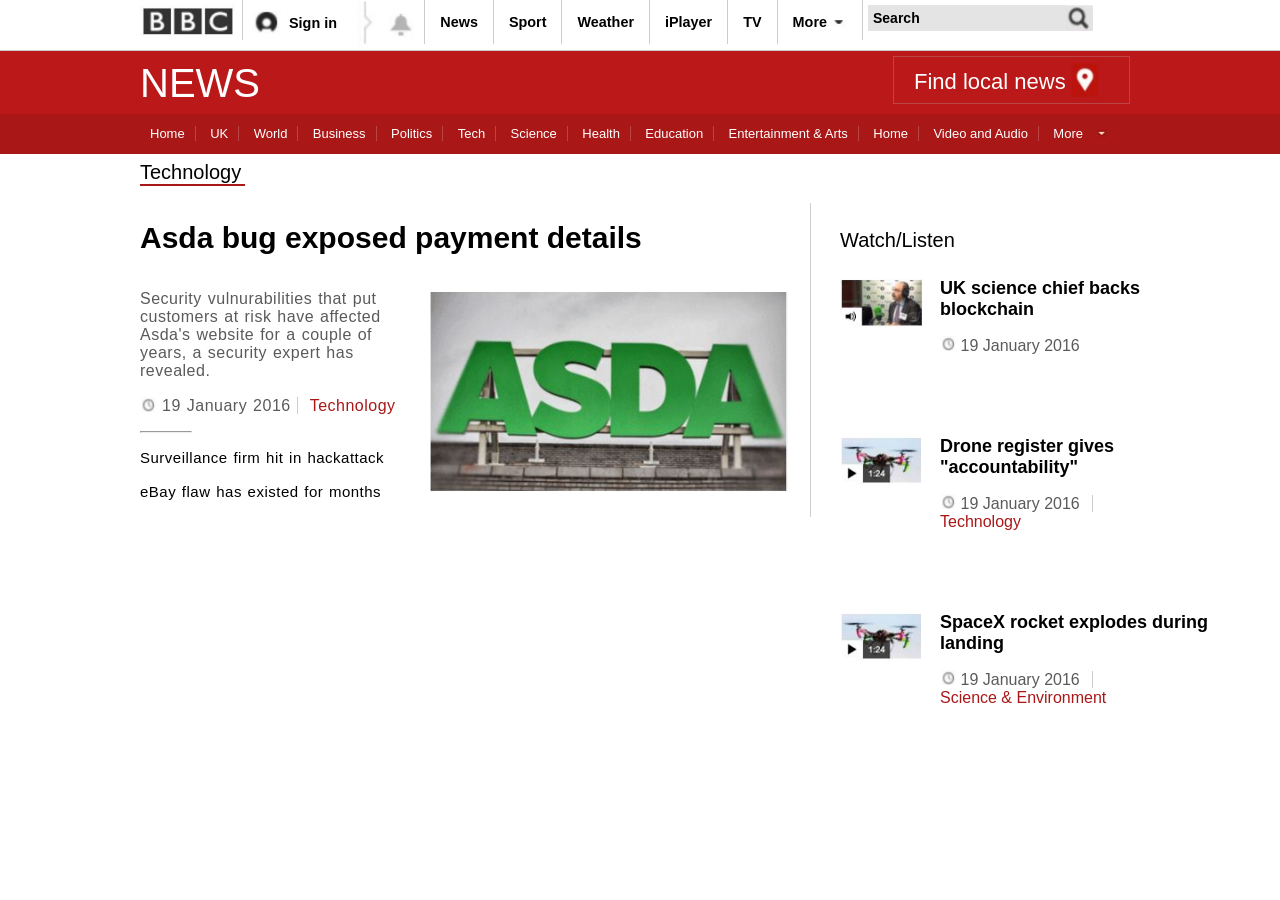
<file: index.html>
<!DOCTYPE html>
<html lang="en">

        <head>
            <meta charset="UTF-8">
            <title> Technology - BBC News </title>
            <meta name="viewport" content="width=device-width, initial-scale=1.0">
            <meta http-equiv="X-UA-Compatible" content="ie=edge">
            <link rel="stylesheet" type="text/css" href="css/bbc.css">
            
            
        </head>
        <body>
            
            <div id="topbar"> 

                <img id="logo" src="img/BBC-logo.png">

                <div id="signin" class="topbar-section">
                    
                <img id="signin-image" src="img/signin-image.png">

                 <span id="signin-text">Sign in</span>

                </div>
                
                <div id="bell-div">
                
                    <img id="zig-line" src="img/zig-line.png">
                    
                    <img id="bell-image" src="img/bell.png">
                
                </div>
                
                <div class="topbar-section topbar-menu" >News
                
                </div>
                
                <div class="topbar-section topbar-menu" >Sport
                
                </div>
                
                <div class="topbar-section topbar-menu" > Weather
                
                </div>
                
                <div class="topbar-section topbar-menu" >iPlayer
                
                </div>
            
                <div class="topbar-section topbar-menu" >TV
                
                </div>
                
                <div class="topbar-section topbar-menu" >More
                
                
                
                <img id="down-arrow" src="img/down-arrow%20.png">
                
                </div>
                
                <div class="topbar-section" >
                    
                    <input id="search-box" type="text" value="Search">
                    
                    <input type="image"id="magnifying-glass" src="img/magnifying-glass.png">
                </div>
                 
          </div>
            
        <div class="clear"></div>
            
            <div id="menu-bar-container">
            
            <div id="menu-bar">
              
                <h1>NEWS</h1>
                
                <div id="local-news">
                    
                    <a href="#">Find local news</a>
                    
                <img  src="img/location-image.png">
            
                </div>
            
            </div>
                
                <div class="clear"></div>
                
                <div id="menu-bar-2-container">
                
                    <div id="menu-bar-2">
                       
                         <a href="#">Home</a>
                        
                        <a href="#">UK</a>
                        
                         <a href="#">World</a>
                        
                        <a href="#">Business</a>
                        
                        <a href="#">Politics</a>
                        
                        <a href="#">Tech</a>
                        
                         <a href="#">Science</a>
                        
                        <a href="#">Health</a>
                        
                         <a href="#">Education</a>
                        
                        <a href="#">Entertainment & Arts</a>
                        
                         <a href="#">Home</a>
                        
                        <a href="#">Video and Audio</a>
                        

                        <a href="#" class="no-border">More</a>
                        
                        <img id="down-arrow-2" src="img/down-arrow-2.png">

                </div> 
                
                
            </div>
                
       </div>   
            
            <div class="clear"></div>

                <div id="page-container">

                    <div id="main-article">
                
                    <h2>Technology</h2>
                    
                    <div id="article-container">

                    <h3><a href="#">Asda bug exposed payment details</a></h3>

                    <div id="article-summary"><p>Security vulnurabilities that put customers at risk have affected Asda's website for a couple of years, a security expert has revealed.</p>
                    
                    <p><img class="clock" src="img/clock.png"><span class="date"> 19 January 2016</span> <a id="topic-link" href="#" >Technology</a></p>
                        
                    <hr id="article-hr" align="left" >
                    
                    <p><a class="article-link" href="#">Surveillance firm hit in hackattack</a></p>
                    
                    <p><a class="article-link" href="#">eBay flaw has existed for months</a></p>
                    
                    </div>
                      
                    <img id="main-article-image" src="img/main-article-image.png">    
                        
                </div>
            
                
            </div>
         
          <div id="watch-listen">
            
              <h4>Watch/Listen</h4>
              
              <img class="article-side-image" src="img/video-img-1.png">
              
              <div class="side-article">
              
              <p><a class="watch-listen-link"href="#">UK science chief backs blockchain</a></p>
              
              <p><img class="clock-2" src="img/clock.png"> <span class="date-2" >19 January   2016</span></p>
                   
                    </div>
                    
                    <div class="clear"></div>

                               <img class="article-side-image" src="img/video-img-2.png">

                      <div class="side-article">

                      <span class="move-up"><p><a class="watch-listen-link"href="#">Drone register gives "accountability"</a></p></span>

                      <p><img class="clock-2" src="img/clock.png"> <span class="date-2 border-right" >19 January   2016</span> <a class="topic-link-2 no-border" href="#" ><br>Technology</a></p>

                     </div>
              
               
                    <div class="clear"></div>

                      <img class="article-side-image" src="img/video-img-2.png">

                      <div class="side-article">

                      <p><a class="watch-listen-link"href="#">SpaceX rocket explodes during landing</a></p>

                      <p><img class="clock-2" src="img/clock.png"> <span class="date-2 border-right" >19 January   2016</span> <a class="topic-link-2 no-border" href="#" ><br>Science & Environment</a></p>

                     </div>
              
               
                
                </div>
                    
            </div>
            
        </body>

    </html>
</file>
<file: css/bbc.css>
#topbar {
                    width: 1000px;
                    margin: auto;
                    height: 40px;
                  
                }
                
                body {
                    margin: 0;
                    padding: 0;
                    font-family: helvatica, arial, sans-serif
                }
                
                #logo {
                    margin-top: 4px;
                    float: left;
                    margin-right: 7px
                        
                }
                
                .topbar-section {
                    float: left;
                    border-left: 1px #cccccc solid;
                    height: 100%;
                    
                }
                
                #signin-image {
                    width: 30px;
                    margin: 9px 8px;
                    float: left
                    
                }
                
                #signin-text {
                    font-weight: bold;
                    font-size: 90%;
                    position: relative;
                    top: 14px;
                    padding-right: 20px
                }
                
                #zig-line {
                    float: left;
                    height: 50px;
                }
                
                #bell-image {
                    height: 30px;
                    margin: 8px 10px 0 8px;
                }
        
                #bell-div {
                    float: left;
                }
                
                .topbar-menu {
                    font-weight: bold;
                    font-size: 90%;
                    padding: 14px 15px 0px 15px;
                    height: 30px;
                }
                
                #down-arrow {
                    
                    margin-left: 0px;
                    
                }
                
                #search-box {
                    
                    background-color: #e4e4e4;
                    border: none;
                    font-weight: bold;
                    font-size: 14px;
                    padding: 5px;
                    margin: 5px 0px 5px 5px;
                    float: left;
                }
                
                #magnifying-glass {
                    margin-top: 5px;
                    height: 26px
                        
                }
                
                .clear {
                    clear: both;
                }
                
                #menu-bar-container {
                    
                    border-top: 1px solid #CCCCCC;
                    background-color: #BB1819;
                    width: 100%;
                    height: 70px;
                }
                
                #menu-bar {
                    width: 1000px;
                    margin: 0 auto;
                }
                
                h1 {
                    padding: 0;
                    margin: 0;
                    color: white;
                    font-size: 40px;
                    font-weight: normal;
                    padding-top: 10px;
                    float: left
                }
                
                #local-news {
                    border: 1px #BB4545 solid;
                    float: right;
                    width: 215px;
                    padding: 5px 0px 0px 20px;
                    margin: 5px 10px 10px 0;
                }
            
                
                #local-news a {
                    color: white;
                    text-decoration: none;
                    font-size: 22px;
                    position: relative;
                    top: -8px;
                    
                }
                
                #local-news a:hover {
                    text-decoration: underline;
                }
                
                #local-news img {
                    height:  35px; 
                }
                
                #menu-bar-2-container {
                    background-color: #A91717;
                    width: 100%;
                 
                    
                }
                
                #menu-bar-2 {
                    width: 1000px;
                    margin: 0 auto;
                    height: 40px
                }
                
                #menu-bar-2 a {
                    color: white;
                    text-decoration: none;
                    padding-top: 5px;
                    padding: 0 10px;
                    border-right: 1px solid #BB4545;
                    font-size: 13px;
                    position: relative;
                    top: 10px
                    
                }
                
                #menu-bar-2 a:hover {
                    text-decoration: underline;
                }
                
                .no-border {
                    border: none !important;
                }
                
                #down-arrow-2 {
                    position: relative;
                    top: 10px
                }
                
                #page-container {
                    width: 1000px;
                    margin: 0 auto;
                }
                
                h2 {
                    font-weight: normal;
                    margin-top: 40px;
                    font-size: 20px;
                    border-bottom: 2px solid #a91717;
                    width: 105px
                }
                
                h3 a {
                    color: black;
                    font-size: 30px;
                    text-decoration: none;
                }
                
                 h3 a:hover {
                    color: #1167a8;
                    
                }
                
                #article-summary {
                    color: #5a5a5a;
                    width: 270px;
                    letter-spacing: 0.5px;
                    word-spacing: 1px;
                    float: left;
                }
                
                .clock {
                    height: 15px;
                    position: relative;
                    top: 1px
                }
                
                #topic-link {
                    text-decoration: none;
                    color: #a91717;
                    border-left: solid 1px #CCCCCC;
                    padding-left: 12px;
                    
                    
                }
                
                #article-summary a:hover {
                    
                    color: #1167a8;
                }
                
                .date-2 {
                    padding-right: 8px;
                    color: #5a5a5a;
                    position: relative;
                    left: 80px;
                    top: -50px;
                    padding-right: 12px;
                }
                
                .clock-2 {
                    height: 15px;
                    position: relative;
                    top: 1px;
                    position: relative;
                    left: 80px;
                    top: -50px
                }
                
                #article-container {
                    width: 650px;
                    float: left;
                    border-right: 1px solid #CCCCCC;
                    padding-right: 20px
                }
                
                #main-article-image {
                    margin-left: 20px;
                    margin-top: 18px;
                    
                }
                
                #article-hr {
                    border-color: solid 1px #a91717;
                    width: 50px
                }
                
                .article-link {
                    color: black;
                    text-decoration: none;
                    font-size: 15px
                }
                
                #watch-listen { 
                    margin-left: 20px;
                    width: 300px;
                    float: right;
                }
                
                h4 {
                    font-weight: normal;
                    font-size: 20px
                }
                
                .article-side-image {
                    float: left;
                    margin-right: 10px
                    
                }
                
                .watch-listen-link {
                    text-decoration: none;
                    font-weight: bold;
                    color: black;
                    font-size: 18px;
                    position: relative;
                    left: 80px;
                    top: -50px
                    
                }
                
                .watch-listen-link:hover {
                    color: #1167a8;
                }
                
                .side-article {
                    float: right;
                    width: 280px;
                    position: relative;
                    top: -15px
                }
                
                .topic-link-2 {
                     position: relative;
                    left: 80px;
                    top: -50px;
                    text-decoration: none;
                    color: #a91717;
                    border-left: solid 1px #CCCCCC;
                    padding-left: 12px;
                }
                
                .no-border {
                    border-left: none;
                    padding:  0;
                }
                
                .border-right {
                    border-right: 1px solid#CCCCCC
                }
</file>
